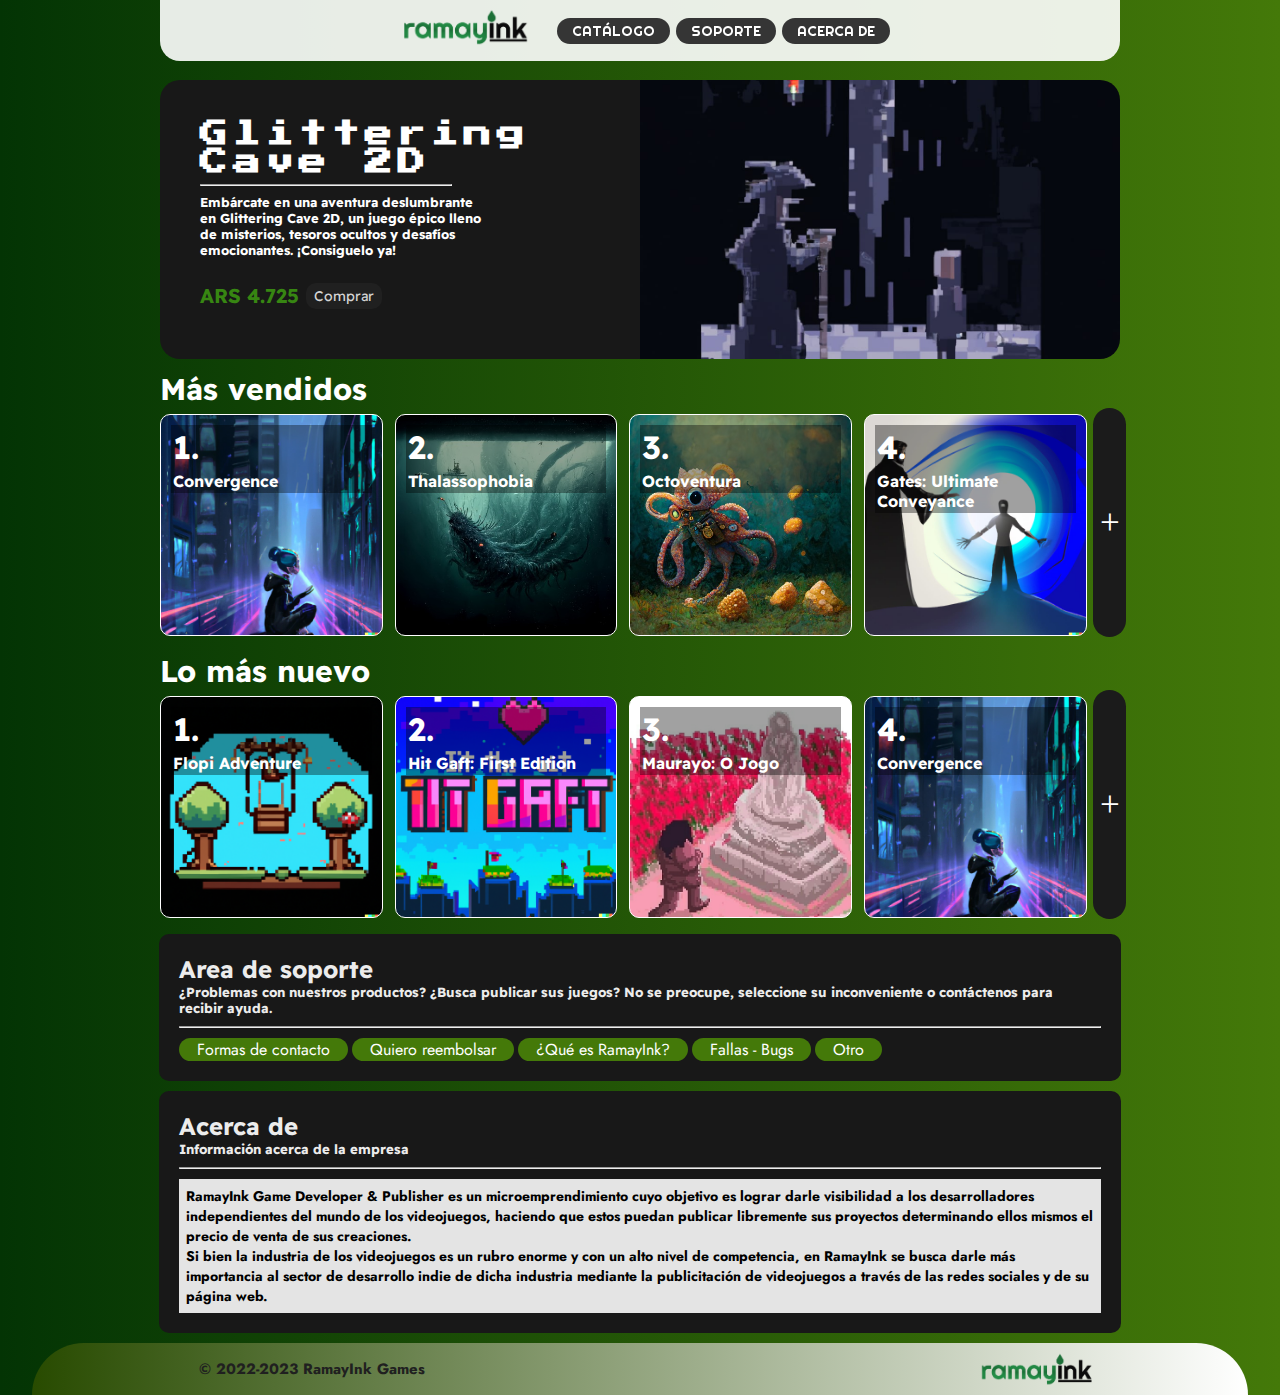
<file: ramayink/index.html>
<!DOCTYPE html>
<html lang="es">
<head>
    <meta charset="UTF-8">
    <meta http-equiv="X-UA-Compatible" content="IE=edge">
    <meta name="viewport" content="width=device-width, initial-scale=1.0">
    <link rel="stylesheet" href="styles.css" type="text/css">
    <link rel="preconnect" href="https://fonts.googleapis.com">
    <link rel="preconnect" href="https://fonts.gstatic.com" crossorigin>
    <link href="https://fonts.googleapis.com/css2?family=Righteous&display=swap" rel="stylesheet">
    <link href="https://fonts.googleapis.com/css2?family=Montserrat:wght@700&display=swap" rel="stylesheet">
    <link href="https://fonts.googleapis.com/css2?family=Press+Start+2P&display=swap" rel="stylesheet">
    <link href="https://fonts.googleapis.com/css2?family=Secular+One&display=swap" rel="stylesheet">
    <link href="https://fonts.googleapis.com/css2?family=Jost:wght@600&display=swap" rel="stylesheet">
    <link href="https://fonts.googleapis.com/css2?family=Readex+Pro:wght@700&display=swap" rel="stylesheet">
    <link href="https://fonts.googleapis.com/css2?family=Urbanist:wght@900&display=swap" rel="stylesheet">
    <link rel="shortcut icon" type="image/jpg" href="img/gota.png"/>
    <title>RamayInk</title>
</head>
<body>
    <div class="caja1">
        <header class="encabezado">
            <img src="img/ramayink.png" alt="">
            <nav>
                <a href="tienda.html">CATÁLOGO</a>
                <a href="#soporte">SOPORTE</a>
                <a href="#acerca-de">ACERCA DE</a>
            </nav>
        </header>
    </div>
    <div class="caja2">
        <section class="imagen">
            <h2>Glittering Cave 2D</h2>
            <hr>
            <h4>Embárcate en una aventura deslumbrante en Glittering Cave 2D, un juego épico lleno de misterios, tesoros ocultos y desafíos emocionantes. ¡Consiguelo ya!</h4>
            <div class="imgComprar">
                <h5>ARS 4.725</h5>
                <a href="tienda.html">Comprar</a>
            </div>
        </section>
        
    </div>
    <h2 class="tituloGaleria">Más vendidos</h2>
    <hr class="hrGalerias">
    <div class="cajaVentas">
        <div id="ventas">
            <section id="jogo1" style="background-image: url('img/convergence.jpg');">
                <h1>1.</h1>
                <h4>Convergence</h4>
                <a class="boton-a-tienda" href="tienda.html">Ir a la Tienda</a>
            </section>
            <section id="jogo2" style="background-image: url('img/thalassophobia.jpeg');">
                <h1>2.</h1>
                <h4>Thalassophobia</h4>
                <a class="boton-a-tienda" href="tienda.html">Ir a la Tienda</a>
            </section>
            <section id="jogo3" style="background-image: url('img/octoventura.jpeg');">
                <h1>3.</h1>
                <h4>Octoventura</h4>
                <a class="boton-a-tienda" href="tienda.html">Ir a la Tienda</a>
            </section>
            <section id="jogo4" id="img4" style="background-image: url('img/gates.jpg');">
                <h1>4.</h1>
                <h4>Gates: Ultimate Conveyance</h4>
                <a class="boton-a-tienda" href="tienda.html">Ir a la Tienda</a>
            </section>
            <a href="tienda.html" class="plus">+</a>
        </div>
    </div>
    <h2 class="tituloGaleria">Lo más nuevo</h2>
    <hr class="hrGalerias">
    <div class="cajaNuevos">
        <div id="nuevos">
            <section id="jogo1" style="background-image: url('img/flopiadventure.jpg');">
                <h1>1.</h1>
                <h4>Flopi Adventure</h4>
                <a class="boton-a-tienda" href="tienda.html">Ir a la Tienda</a>
            </section>
            <section id="jogo2" style="background-image: url('img/hitgaft.jpg');">
                <h1>2.</h1>
                <h4>Hit Gaft: First Edition</u></h4>
                <a class="boton-a-tienda" href="tienda.html">Ir a la Tienda</a>
            </section>
            <section id="jogo3" style="background-image: url('img/maurayothegame.jpg');">
                <h1>3.</h1>
                <h4>Maurayo: O Jogo</h4>
                <a class="boton-a-tienda" href="tienda.html">Ir a la Tienda</a>
            </section>
            <section id="jogo4" id="img4" style="background-image: url('img/convergence.jpg');">
                <h1>4.</h1>
                <h4>Convergence</h4>
                <a class="boton-a-tienda" href="tienda.html">Ir a la Tienda</a>
            </section>
            <a href="tienda.html" class="plus">+</a>
        </div>
    </div>
    <div class="cajaSoporte">
        <section id="soporte">
            <h2>Area de soporte</h2>
            <h5>¿Problemas con nuestros productos? ¿Busca publicar sus juegos? No se preocupe, seleccione su inconveniente o contáctenos para recibir ayuda.</h5>
            <hr>
            <a href="contacto.html">Formas de contacto</a>
            <a href="contacto.html">Quiero reembolsar</a>
            <a href="#acerca-de">¿Qué es RamayInk?</a>
            <a href="contacto.html">Fallas - Bugs</a>
            <a href="contacto.html">Otro</a>
        </section>
    </div>
    <div class="cajaAcercaDe">
        <section id="acerca-de">
            <h2>Acerca de</h2>
            <h5>Información acerca de la empresa</h5>
            <hr>
            <h3>
                <!--
                -10.6.2023: <br>
                ¡Bienvenido a RamayInk, la empresa que ha llevado la excelencia a nuevos horizontes! Desde nuestros humildes comienzos como Game Publisher and Developer, hemos experimentado un crecimiento impresionante y nos hemos convertido en un nombre líder en múltiples sectores. Permíteme presentarte nuestra exitosa empresa.
<br><br>
RamayInk se fundó con la visión de crear experiencias de juego innovadoras y emocionantes para jugadores de todas las edades. Nuestro enfoque en la calidad, la creatividad y la atención al detalle nos permitió capturar la imaginación de los jugadores de todo el mundo. Con el tiempo, nos hemos convertido en un referente en la industria del entretenimiento digital, lanzando juegos aclamados que han ganado numerosos premios y han cautivado a millones de jugadores.
<br><br>
Sin embargo, no nos detuvimos ahí. Reconociendo las oportunidades para expandir nuestro alcance, RamayInk se aventuró en nuevos sectores. Uno de nuestros logros más notables fue la creación de Ramayo-Mart™, nuestra cadena de supermercados de renombre mundial. En Ramayo-Mart™, nos enorgullece ofrecer una amplia variedad de productos de alta calidad, desde alimentos frescos y productos básicos hasta electrónica y artículos para el hogar. Nuestro enfoque en la satisfacción del cliente, los precios competitivos y la comodidad ha llevado a Ramayo-Mart a convertirse en un destino preferido para las compras diarias.
<br><br>
Además, RamayInk ha incursionado en el sector hotelero con nuestra marca RamayInk Commodities™. Nuestros hoteles de lujo, ubicados en destinos de ensueño en todo el mundo, ofrecen una experiencia única y sofisticada. Desde una atención excepcional hasta comodidades de primer nivel, nos esforzamos por garantizar que cada estadía sea inolvidable. Ya sea que los huéspedes busquen relajarse en un entorno paradisíaco o explorar nuevas culturas, RamayInk Commodities™ está preparado para satisfacer las expectativas más exigentes.
<br><br>
En RamayInk, la excelencia y la pasión por la innovación son los pilares de nuestro éxito. Nuestro equipo de profesionales talentosos y dedicados trabaja incansablemente para ofrecer productos y servicios de la más alta calidad en todos los sectores en los que operamos. Valoramos a nuestros clientes, empleados y socios, y nos esforzamos por establecer relaciones duraderas basadas en la confianza y la integridad.
<br><br>
Como empresa totalmente exitosa, RamayInk continúa desafiando los límites y explorando nuevas oportunidades. Mantenemos una mentalidad abierta hacia la innovación y nos adaptamos constantemente a las cambiantes demandas del mercado. Nuestro objetivo final es ofrecer experiencias excepcionales que mejoren la vida de las personas en todo el mundo.
<br><br>
En resumen, RamayInk es una empresa líder en la industria del entretenimiento digital, los supermercados y la hotelería. Con una trayectoria sólida de éxito y un compromiso inquebrantable con la calidad, nos enorgullece brindar productos y servicios que superan las expectativas de nuestros clientes. Bienvenido a RamayInk, donde la excelencia es nuestro sello distintivo.
<br> <hr>
Los fundadores y propietarios de RamayInk, el Sr. Ramayo, el Sr. Rosales y el Sr. Sibello, son visionarios emprendedores que han liderado con éxito el crecimiento y la expansión de la empresa. Los tres poseen una pasión inquebrantable por la innovación y un compromiso incansable con la excelencia.
<br><br>
El Sr. Rosales, con su amplia experiencia en la industria del entretenimiento digital, aporta una visión creativa y una profunda comprensión de las tendencias emergentes. Su enfoque estratégico y su capacidad para identificar oportunidades han sido fundamentales para el éxito de RamayInk en el campo de los juegos y más allá.
<br><br>
El Sr. Sibello, por su parte, aporta una valiosa experiencia empresarial y una mentalidad centrada en el crecimiento. Su enfoque en la gestión eficiente de recursos y en la toma de decisiones sólidas ha sido fundamental para expandir la presencia de RamayInk en nuevos sectores, como los supermercados y la hotelería.
<br><br>
El Sr. Turkish, como miembro destacado del equipo ejecutivo de RamayInk, desempeña un papel fundamental en el éxito de la empresa. Con su profundo conocimiento de la industria y su experiencia en marketing, el Sr. Turkish ha liderado exitosas campañas promocionales que han impulsado la visibilidad de los productos y servicios de RamayInk en el mercado.
<br><br>
El Sr. Peralta, otro miembro clave del equipo ejecutivo, aporta una sólida experiencia en gestión de operaciones y logística. Con su enfoque metódico y su atención al detalle, el Sr. Peralta ha sido fundamental para garantizar que los procesos internos de RamayInk sean eficientes y estén alineados con los estándares de calidad de la empresa.
<br><br>
Juntos, el Sr. Rosales, el Sr. Sibello, el Sr. Turkish y el Sr. Peralta forman un equipo ejecutivo excepcionalmente talentoso y diverso. Su liderazgo inspirador y su enfoque colaborativo han impulsado el éxito de RamayInk y han establecido la empresa como un referente en múltiples sectores.
                <br> <br>
                -->
                RamayInk Game Developer & Publisher es un microemprendimiento cuyo objetivo es lograr darle visibilidad a los desarrolladores independientes del mundo de los videojuegos, haciendo que estos puedan publicar libremente sus proyectos determinando ellos mismos el precio de venta de sus creaciones.<br>Si bien la industria de los videojuegos es un rubro enorme y con un alto nivel de competencia, en RamayInk se busca darle más importancia al sector de desarrollo indie de dicha industria mediante la publicitación de videojuegos a través de las redes sociales y de su página web.</h3></h3>
        </section>
    </div>
    <div class="caja4">
        <div class="pie">
            <footer>
                <h2>© 2022-2023 RamayInk Games</h2>
                <img src="img/ramayink.png" alt="">
            </footer>
        </div>
    </div>
</body>
</html>
</file>
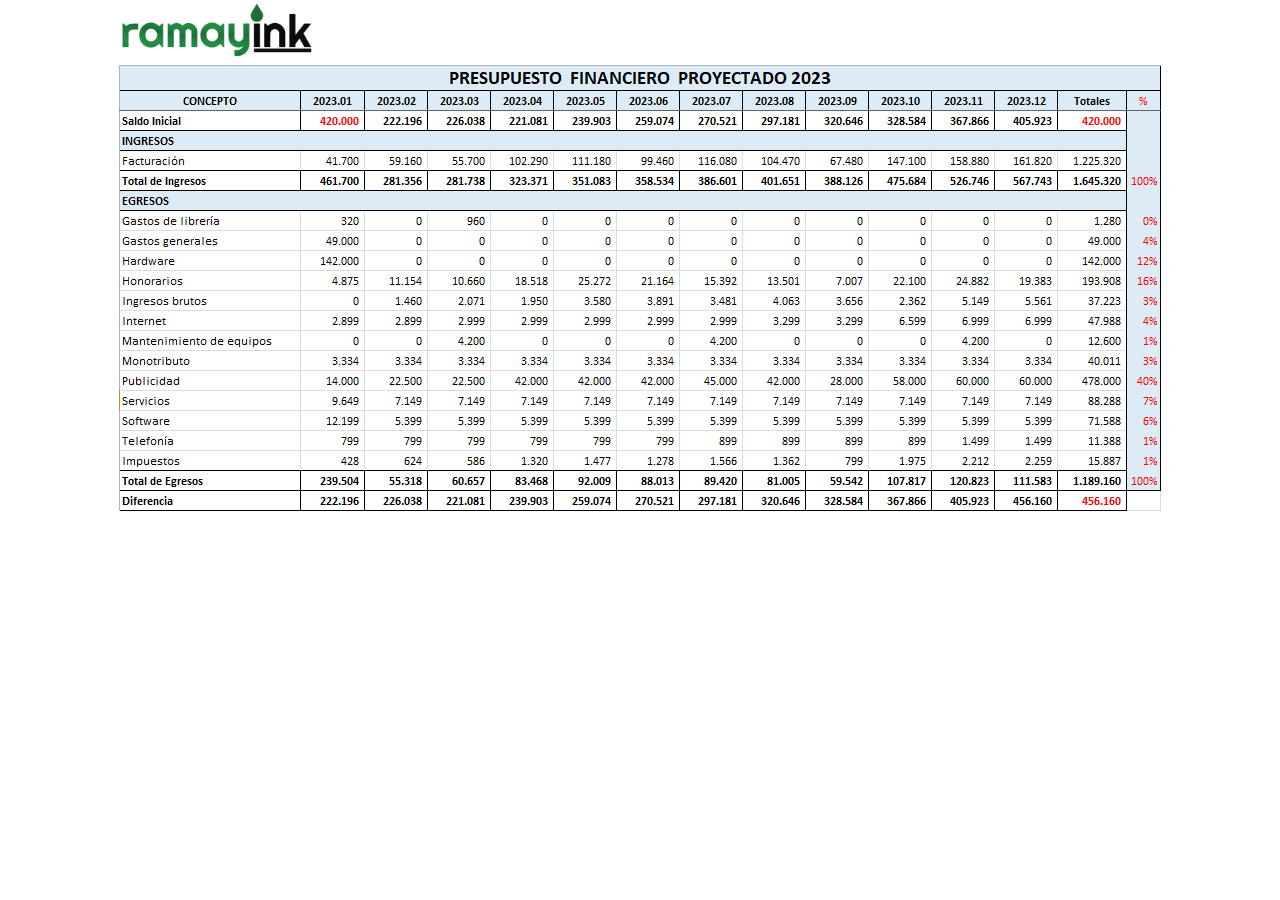
<file: ramayink/presupuesto.html>
<!DOCTYPE html>
<html lang="en">
<head>
    <meta charset="UTF-8">
    <meta http-equiv="X-UA-Compatible" content="IE=edge">
    <meta name="viewport" content="width=device-width, initial-scale=1.0">
    <title>RamayInk - Presupuesto</title>
    <link rel="stylesheet" href="style2.css" type="text/css">
</head>
<body>
    <div class="imagenes">
        <div class="logo">
            <a href="index.html">
                <img src="img/ramayink.png" alt="">
            </a>
        </div>
        <img class="pre" src="img/presupuesto-ramayink.jpg" alt="">
    </div>
</body>
</html>
</file>
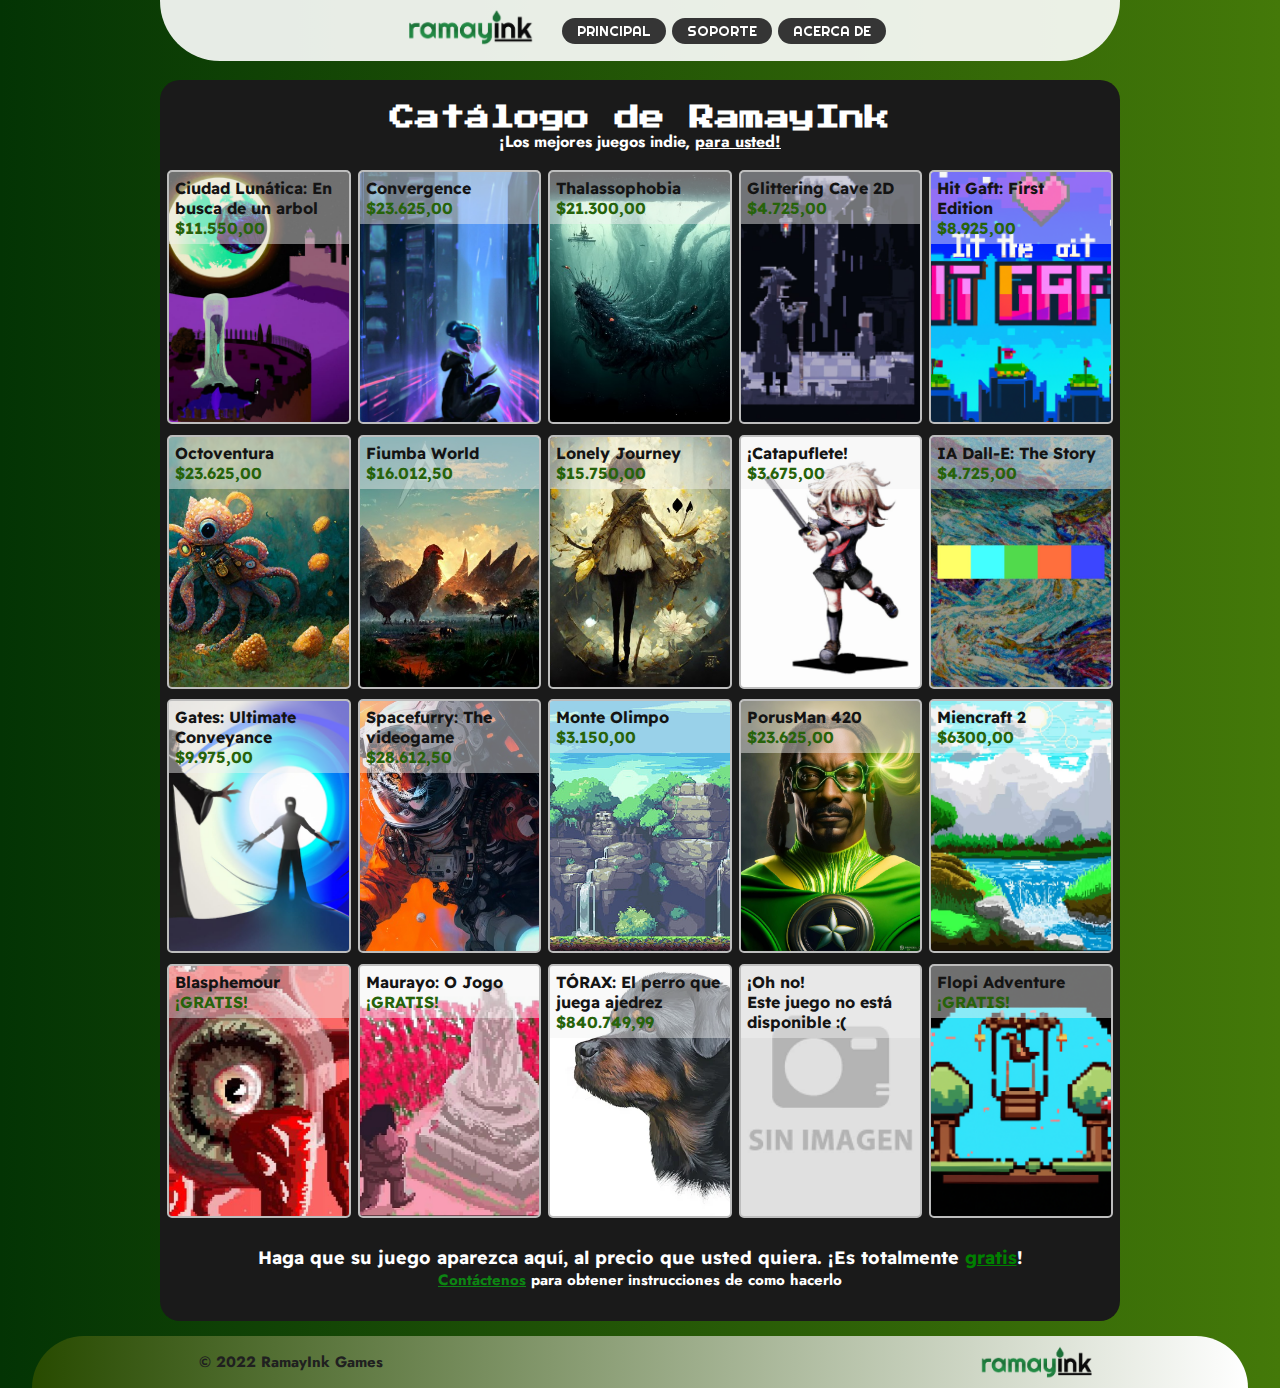
<file: ramayink/tienda.html>
<!DOCTYPE html>
<html lang="es">
<head>
    <meta charset="UTF-8">
    <meta http-equiv="X-UA-Compatible" content="IE=edge">
    <meta name="viewport" content="width=device-width, initial-scale=1.0">
    <link rel="stylesheet" href="stylesTienda.css" type="text/css">
    <link rel="preconnect" href="https://fonts.googleapis.com">
    <link rel="preconnect" href="https://fonts.gstatic.com" crossorigin>
    <link href="https://fonts.googleapis.com/css2?family=Righteous&display=swap" rel="stylesheet">
    <link href="https://fonts.googleapis.com/css2?family=Montserrat:wght@700&display=swap" rel="stylesheet">
    <link href="https://fonts.googleapis.com/css2?family=Press+Start+2P&display=swap" rel="stylesheet">
    <link href="https://fonts.googleapis.com/css2?family=Secular+One&display=swap" rel="stylesheet">
    <link href="https://fonts.googleapis.com/css2?family=Jost:wght@600&display=swap" rel="stylesheet">
    <link href="https://fonts.googleapis.com/css2?family=Readex+Pro:wght@700&display=swap" rel="stylesheet">
    <link rel="shortcut icon" type="image/jpg" href="img/gota.png"/>
    <title>RamayInk</title>
</head>
<body>
    <div class="caja1">
        <header class="encabezado">
            <img src="img/ramayink.png" alt="">
            <nav>
                <a href="index.html">PRINCIPAL</a>
                <a href="index.html#soporte">SOPORTE</a>
                <a href="index.html#acerca-de">ACERCA DE</a>
            </nav>
        </header>
    </div>

    <div class="titulo">
        <section>
            <div class="texto">
                <h2>Catálogo de RamayInk</h2>
                <h4>¡Los mejores juegos indie, <u>para usted!</u></h4>
            </div>
        </section>
    </div>
    <div class="catalogoCompleto">
        <div class="filas">
            <div id="fila1">
                <section id="jogo1" style="background-image: url('img/ciudadlunatica.jpeg');">
                    <h1>Ciudad Lunática: En busca de un arbol <p class="precio">$11.550,00</p></h1>
                    <a class="botonComprar" href="">Comprar YA MISMO</a>
                </section>
                <section id="jogo2" style="background-image: url('img/convergence.jpg');">
                    <h1>Convergence <p class="precio">$23.625,00</p></h1>
                    <a class="botonComprar" href="">Comprar YA MISMO</a>
                </section>
                <section id="jogo3" style="background-image: url('img/thalassophobia.jpeg');">
                    <h1>Thalassophobia <p class="precio">$21.300,00</p></h1>
                    <a class="botonComprar" href="">Comprar YA MISMO</a>
                </section>
                <section id="jogo4" style="background-image: url('img/glitteringcave.jpeg');">
                    <h1>Glittering Cave 2D<p class="precio">$4.725,00</p></h1>
                    <a class="botonComprar" href="">Comprar YA MISMO</a>
                </section>
                <section id="jogo5" style="background-image: url('img/hitgaft.jpg');">
                    <h1>Hit Gaft: First Edition <p class="precio">$8.925,00</p></h1>
                    <a class="botonComprar" href="">Comprar YA MISMO</a>
                </section>
            </div>
            <div id="fila2">
                <section id="jogo6" style="background-image: url('img/octoventura.jpeg');">
                    <h1>Octoventura <p class="precio">$23.625,00</p></h1>
                    <a class="botonComprar" href="">Comprar YA MISMO</a>
                </section>
                <section id="jogo7" style="background-image: url('img/fiumbaworld.jpeg');">
                    <h1>Fiumba World <p class="precio">$16.012,50</p></h1>
                    <a class="botonComprar" href="">Comprar YA MISMO</a>
                </section>
                <section id="jogo8" style="background-image: url('img/lonelyjourney.jpeg');">
                    <h1>Lonely Journey <p class="precio">$15.750,00</p></h1>
                    <a class="botonComprar" href="">Comprar YA MISMO</a>
                </section>
                <section id="jogo9" style="background-image: url('img/catapuflete.jpeg');">
                    <h1>¡Catapuflete! <p class="precio">$3.675,00</p></h1>
                    <a class="botonComprar" href="">Comprar YA MISMO</a>
                </section>
                <section id="jogo10" style="background-image: url('img/dalle.jpg');">
                    <h1>IA Dall-E: The Story <p class="precio">$4.725,00</p></h1>
                    <a class="botonComprar" href="">Comprar YA MISMO</a>
                </section>
            </div>
            <div id="fila3">
                <section id="jogo11" style="background-image: url('img/gates.jpg');">
                    <h1>Gates: Ultimate Conveyance <p class="precio">$9.975,00</p></h1>
                    <a class="botonComprar" href="">Comprar YA MISMO</a>
                </section>
                <section id="jogo12" style="background-image: url('img/spacefurry.jpeg');">
                    <h1>Spacefurry: The videogame <p class="precio">$28.612,50</p></h1>
                    <a class="botonComprar" href="">Comprar YA MISMO</a>
                </section>
                <section id="jogo13" style="background-image: url('img/monteolimpo.jpg');">
                    <h1>Monte Olimpo <p class="precio">$3.150,00</p></h1>
                    <a class="botonComprar" href="">Comprar YA MISMO</a>
                </section>
                <section id="jogo14" style="background-image: url('img/porusman420.jpg');">
                    <h1>PorusMan 420 <p class="precio">$23.625,00</p></h1>
                    <a class="botonComprar" href="">Comprar YA MISMO</a>
                </section>
                <section id="jogo15" style="background-image: url('img/miencraft2.jpg');">
                    <h1>Miencraft 2 <p class="precio">$6300,00</p></h1>
                    <a class="botonComprar" href="">Comprar YA MISMO</a>
                </section>
            </div>
            <div id="fila4">
                <section id="jogo16" style="background-image: url('img/blasphemour.jpg');">
                    <h1>Blasphemour <p class="precio">¡GRATIS!</p></h1>
                    <a class="botonComprar" href="">Comprar YA MISMO</a>
                </section>
                <section id="jogo17" style="background-image: url('img/maurayothegame.jpg');">
                    <h1>Maurayo: O Jogo <p class="precio">¡GRATIS!</p></h1>
                    <a class="botonComprar" href="">Comprar YA MISMO</a>
                </section>
                <section id="jogo18" style="background-image: url('img/torax.jpg');">
                    <h1>TÓRAX: El perro que juega ajedrez <p class="precio">$840.749,99</p></h1>
                    <a class="botonComprar" href="">Comprar YA MISMO</a>
                </section>
                <section id="jogo19" style="background-image: url('img/noimage.jpg');">
                    <h1>¡Oh no! <p>Este juego no está disponible :(</p></h1>
                </section>
                <section id="jogo20" style="background-image: url('img/flopiadventure.jpg');">
                    <h1>Flopi Adventure <p class="precio">¡GRATIS!</p></h1>
                    <a class="botonComprar" href="">Comprar YA MISMO</a>
                </section>
            </div>
            <h2 class="desea">Haga que su juego aparezca aquí, al precio que usted quiera. ¡Es totalmente <u style="color: green">gratis</u>!</h2>
            <h4 class="desea2"><a href="">Contáctenos</a> para obtener instrucciones de como hacerlo</h4>
        </div>
    </div>
    <div class="caja4">
        <div class="pie">
            <footer>
                <h2>© 2022 RamayInk Games</h2>
                <img src="img/ramayink.png" alt="">
            </footer>
        </div>
    </div>
</body>
</html>
</file>
<file: ramayink/styles.css>
*{
    padding: 0px;
    margin: 0px;
}
body{
    background: rgb(3,52,4);
    background: linear-gradient(-90deg, rgba(68,121,9,1) 0%, rgba(3,52,4,1) 100%);

}
.caja1{
    width: 100%;
    display: flex;
    justify-content: center;
    position: fixed;
    top: 0px;
}
.encabezado img{
    width: 130px;
    margin: 14px;
    margin-top: 8px;
    margin-right: 25px;
}
.encabezado{
    width: 75%;
    align-items: center;
    display: flex;
    justify-content: center;
    background-color: rgba(255, 255, 255, 0.9);
    border-bottom-left-radius: 20px;
    border-bottom-right-radius: 20px;
    animation: 1s a-enc;
    margin: 0px;

}
@keyframes a-enc{
    0%{
        opacity: 0%;
        width: 0px;
    }
    50%{
        opacity: 100%;
        width: 80%;
    }
    100%{
        opacity: 100%;
        width: 75%;
    }
}@keyframes a-enc2{
    0%{
        opacity: 0%;
    }
    15%{
        opacity: 0%;
        width: 0px;
    }
    100%{
        opacity: 100%;
        width: 75%;
    }
}
.encabezado nav a{
    color: white;
    padding: 4px;
    padding-left: 15px;
    padding-right: 15px;
    margin-right: 2px;
    border-radius: 20px;
    background-color: rgb(53, 53, 53);
    text-decoration: none;
    font-family: Righteous;
    transition: 0.5s font-size ease-in-out, 0.5s background-color ease-in-out;
    font-size: 14px;
    animation: 1s a-enc2;
}
.encabezado nav a:hover{
    background-color:rgb(14, 116, 17);
    font-size: 17px;
    transition: 0.2s;
}
.caja2{
    width: 100%;
    height: 300px;
    display: flex;
    justify-content: center;
    margin-top: 60px;
}
.caja2 .imagen{
    background-color: rgb(24, 24, 24);
    background-position: right;
    background-repeat: no-repeat;
    width: 75%;
    background-image: url('img/glitteringcave.jpeg');
    height: 93%;
    margin-top: 20px;
    border-radius: 20px;
    background-size: 60%;
    display: block;
    justify-content: center;
    animation: 1s a-enc3;
    
}
.caja2 .imagen img{
    width: 60px;
    height: 60px;
    margin-left: 20px;
}
@keyframes a-enc3{
    0%{
        height: 30%;
        opacity: 0%;
    }
    100%{
        height: 93%;
        opacity: 100%;
    }
}
.imagen h2{
    margin: 40px;
    width: 35%;
    font-size: 28px;
    margin-bottom: 0;
    color: white;
    font-family: "Press Start 2P";
    letter-spacing: 5px;
}
.imagen hr{
    width: 26%;
    margin: 8px;
    margin-left: 40px;
}
.imagen h4{
    width: 30%;
    margin-left: 40px;
    font-size: 13px;
    margin-top: 5px;
    line-height: 16px;
    margin-bottom: 0;
    color: white;
    font-family: "Readex Pro";
}
.imagen .imgComprar h5{
    margin-top: 25px;
    margin-left: 40px;
    font-size: 20px;
    color: rgb(55, 134, 18);
    font-family: "Readex Pro";
}
.imagen .imgComprar a{
    margin-top: 25px;
    margin-left: 7px;
    background-color: rgb(32, 32, 32);
    color: rgb(212, 212, 212);
    font-family: 'Readex Pro';
    font-size: 14px;
    text-decoration: none;
    padding: 4px;
    padding-left: 8px;
    padding-right: 8px;
    border-radius: 10px;
}
.imagen .imgComprar a:hover{
    background-color: rgb(55, 134, 18);
}
.imagen .imgComprar{
    display: flex;
}
.tituloGaleria{
    width: 75%;
    margin: auto;
    margin-top: 10px;
    font-size: 30px;
    font-family: "Readex Pro";
    color: white;
    
}
.hrGalerias{
    width: 95%;
    display: none;
    margin: auto;
}
.cajaVentas, .cajaNuevos{
    width: 100%;
    display: flex;
    justify-content: center;
    
}
#ventas, #nuevos{
    width: 76%;
    display: flex;
}
.cajaVentas section h1, .cajaNuevos section h1, .cajaVentas section h4, .cajaNuevos section h4{
    font-family: 'Readex Pro';
    background-color: rgba(0, 0, 0, 0.37);
    color: white;
    padding: 2px;
}
.cajaVentas section, .cajaNuevos section{

    background-repeat: no-repeat;
    background-size: cover;
    width: 25%;
    height: 200px;
    border-radius: 10px;
    margin: 6px;
    transition: 0.2s width ease-in-out, 0.2s background-position ease-in-out;
    padding: 10px;
    border: 1px solid white;
}
.cajaVentas section:hover, .cajaNuevos section:hover{
    width: 50%;
    background-position: bottom;
    transition: 0.2s;
}
.boton-a-tienda{
    background-color: black;
    background-color:rgb(14, 116, 17);
    padding: 5px;
    color: white;
    font-family: 'Readex Pro';
    text-decoration: none;
    display: none;
}
.cajaVentas section:hover .boton-a-tienda, .cajaNuevos section:hover .boton-a-tienda{
    display: flex;
}
.plus{
    background-color: rgb(27, 27, 27);
    color: white;
    width: 40px;
    text-align: center;
    font-size: 35px;
    border-radius: 80px;
    text-decoration: none;
    height: 98%;
    display: flex;
    align-items: center;
    justify-content: center;
}
.caja4{
    display: flex;
    justify-content: center;
}
.pie{
    background: rgb(3,52,4);
    background: linear-gradient(90deg, rgb(40, 75, 0) 0%, rgb(255, 255, 255) 100%);
    display: flex;
    justify-content: center;
    margin-top: 10px;
    border-top-left-radius: 70px;
    border-top-right-radius: 70px;
    width: 95%;
}
footer{
    display: flex;
    align-items: center;
    width: 75%;
    justify-content: space-between;
}
footer h2{
    margin: 15px;
    font-size: 15px;
    color: rgb(32, 32, 32);
    font-family: Jost;
}
footer img{
    height: 35px;
}

/* AREA DE SOPORTE Y ACERCA DE*/
.cajaSoporte, .cajaAcercaDe{
    width: 100%;
    display: flex;
    justify-content: center;
    margin-top: 10px;
}
.cajaSoporte section, .cajaAcercaDe section{
    width: 72%;
    background-color: rgb(24, 24, 24);
    border-radius: 10px;
    padding: 20px;
}
.cajaSoporte section h2, .cajaAcercaDe section h2{
    font-family: "Readex Pro";
    color: rgb(236, 236, 236);
}
.cajaSoporte section h5, .cajaAcercaDe section h5{
    font-family: "Readex Pro";
    color: rgb(236, 236, 236);

}
.cajaSoporte section hr, .cajaAcercaDe section hr{
    margin-top: 10px;
    margin-bottom: 10px;
}
.cajaSoporte a{
    background-color: rgba(68,121,9,1);
    border-radius: 20px;
    padding-right: 18px;
    padding-left: 18px;
    color: white;
    text-decoration: none;
    font-family: Jost;
}
.cajaSoporte a:hover{
    background-color: white;
    color: black;

}
/* FIN AREA DE SOPORTE  Y ACERCA DE*/
/* ACERCA DE */
.cajaAcercaDe h3{
    background-color: rgb(228, 228, 228);
    padding: 7px;
    color: black;
    font-family: 'Jost';
    font-size: 14px;
}
/* */
/* */
@media(max-width: 1330px){
    .caja2 .imagen{
        background-size: 50%;
    }
}
@media(max-width: 1190px){
    .caja2 .imagen{
        background-size: 100%;
    }
    .imagen h2{
        text-shadow: 1.5px 1px 1px black;
    }
    .imagen h4{
        background-color: rgba(0, 0, 0, 0.4) ;
        padding: 5px;
        width: 90%;
        font-size: 11px;
    }
}
@media(max-width: 970px) {
    .imagen h2{
        font-size: 30px;
    }
}

@media(max-width: 810px) {
    .caja1{
        position: static;
    }
    .encabezado{
        width: 100%;
        animation: none;
        display: block;
        text-align: center;
        height: 90px;
        border-radius: 0;
    }
    .caja2{
        height: 260px;
        margin-top: 0;
    }
    .encabezado img{
        margin: 5px;
    }
    .encabezado nav{
        margin: 0px;
    }
    .caja2 .imagen h2{
        font-size: 20px;
    }
    .caja2 .imagen{
        width: 95%;
        animation: none;
        margin-top: 12px;
    }
    #jogo3, #jogo4{
        display: none;
    }
    .cajaVentas section, .cajaNuevos section{
        width: 50%;
    }
    #ventas, #nuevos{
        width: 100%;
        margin-top: 5px;
    }
    .tituloGaleria{
        width: 95%;
        font-size: 24px;
    }
    .cajaVentas section h1, .cajaNuevos section h1, .cajaVentas section h4, .cajaNuevos section h4{
        font-size: 20px;
        font-family: Jost;
    }
    .cajaSoporte section{
        width: 85%;
    }
    .cajaAcercaDe section{
        width: 85%;
        text-align: justify;
    }
    #soporte a{
        display: flex;
        padding: 4px;
        padding-left: 15px;
        margin-bottom: 10px;
        font-size: 14px;
        font-family: 'Jost';
    }
    .pie{
        border-radius: 0;
        width: 100%;
    }
    .pie footer{
        width: 90%;
    }
    .pie footer h2{
        line-height: 18px;
    }
    .plus{
        display: none;
    }
    .hrGalerias{
        display: flex;
    }
}
/*@media(max-width: 770px){
}*/
@media(max-width: 650px){
    .imagen h4{
        width: 80%;
    }
}
@media(max-width: 485px){
}
@media(max-width: 450px){
    .cajaVentas section h1, .cajaNuevos section h1, .cajaVentas section h4, .cajaNuevos section h4{
        font-size: 18px;
    }
    .imagen h2{
        margin: 18px;
        margin-bottom: 12px;
    }
    .imagen hr{
        display: none;
    }
    .imagen h4{
        margin-left: 18px;
    }

    .imagen .imgComprar h5{
        margin-top: 20px;
        margin-left: 18px;
        font-size: 18px;
    }
    .imagen .imgComprar a{
        margin-top: 20px;
        font-size: 13px;
        padding-right: 15px;
        padding-left: 15px;
    }
}
@media(max-width: 370px){
    .cajaVentas section h1, .cajaNuevos section h1, .cajaVentas section h4, .cajaNuevos section h4{
        font-size: 14px;
    }
    .imagen img{
        display: none;
    }
}
@media(max-width: 340px){
    .caja2 .imagen h2{
        font-size: 15px;
        margin: 20px;
    }
}
</file>
<file: ramayink/style2.css>
*{
    padding: 0;
    margin: 0;
}
body{
    display: flex;
    justify-content: center;
}
.logo{
    width: 100%;
}
.logo img{
    width: 200px;
}
.pre{
    width: 100%;
}
@media (max-width: 470px){
    .logo img{
        width: 150px;
    }
}
</file>
<file: ramayink/stylesTienda.css>
*{
    padding: 0px;
    margin: 0px;
}
body{
    background: rgb(3,52,4);
    background: linear-gradient(-90deg, rgba(68,121,9,1) 0%, rgba(3,52,4,1) 100%);

}
.caja1{
    width: 100%;
    display: flex;
    justify-content: center;
    position: fixed;
    top: 0px;
}
.encabezado img{
    width: 130px;
    margin: 14px;
    margin-top: 8px;
    margin-right: 25px;
}
.encabezado{
    width: 75%;
    align-items: center;
    display: flex;
    justify-content: center;
    background-color: rgba(255, 255, 255, 0.9);
    border-bottom-left-radius: 60px;
    border-bottom-right-radius: 60px;
    animation: 1s a-enc;
    margin: 0px;

}
.encabezado nav a{
    color: white;
    padding: 4px;
    padding-left: 15px;
    padding-right: 15px;
    margin-right: 2px;
    border-radius: 20px;
    background-color: rgb(53, 53, 53);
    text-decoration: none;
    font-family: Righteous;
    transition: 0.5s font-size ease-in-out, 0.5s background-color ease-in-out;
    font-size: 14px;
    animation: 1s a-enc2;
}
.encabezado nav a:hover{
    background-color:rgb(14, 116, 17);
    font-size: 17px;
    transition: 0.2s;
}

.titulo{
    width: 100%;
    margin-top: 80px;
    text-align: center;
    display: flex;
    justify-content: center;
}
.titulo section{
    background-color: rgb(26, 26, 26);
    border-top-left-radius: 20px;
    border-top-right-radius: 20px;
    width: 75%;
}
.titulo h2{
    color: white;
    font-family: "Press Start 2P";
    font-size: 25px;
    margin: 25px;
    margin-bottom: 0px;
}
.titulo h4{
    color: white;
    font-family: "Jost";
    margin-bottom: 10px;
}

.catalogoCompleto{
    width: 100%;
    display: flex;
    justify-content: center;
}
.filas{
    width: 75%;
    display: block;
    background-color: rgb(26, 26, 26);
    padding-bottom: 20px;
    border-bottom-left-radius: 20px;
    border-bottom-right-radius: 20px;
}
#fila1, #fila2, #fila3, #fila4{
    display: flex;
}
.filas section{
    width: 20%;
    margin: 7px;
    margin-right: 0px;
    margin-bottom: 3.5px;
    height: 250px;
    background-size: cover;
    background-position: center;
    transition: 0.2s width;
    border-radius: 5px;
    border: 2px solid rgb(189, 189, 189);
}
.filas section h1{
    color: rgb(20, 20, 20);
    background-color: rgba(241, 241, 241, 0.459);
    padding: 6px;
    font-family: "Readex Pro";
    font-size: 16px;
}
.filas section:hover{
    width: 70%;
    outline: 3px solid rgb(43, 110, 12);
    transition: 0.3s;
}
.filas #jogo19:hover{
    width: 20%;
}
.botonComprar{
    margin: 5px;
    padding: 4px;
    background-color: black;
    background-color:rgb(43, 110, 12);
    color: white;
    font-family: 'Readex Pro';
    text-decoration: none;
    border-radius: 20px;
    padding-left: 7px;
    display: none;

}
.filas section:hover .botonComprar{
    display: flex;
}
#jogo5, #jogo10, #jogo15, #jogo20{
    margin-right: 7px;
}
.desea{
    font-size: 18px;
    font-family: 'Readex Pro';
    color: white;
    text-align: center;
    margin: 10px;
    margin-bottom: 0px;
    margin-top: 25px;
}
.desea2{
    font-family: 'Jost';
    font-size: 15px;
    color: white;
    text-align: center;
    margin-bottom: 10px;
}
.desea2 a{
    color: rgb(13, 133, 19);
}

.precio{
    color: rgb(39, 99, 11);
}
.caja4{
    display: flex;
    justify-content: center;
}
.pie{
    background: rgb(3,52,4);
    background: linear-gradient(90deg, rgb(40, 75, 0) 0%, rgb(255, 255, 255) 100%);
    display: flex;
    justify-content: center;
    margin-top: 15px;
    border-top-left-radius: 70px;
    border-top-right-radius: 70px;
    width: 95%;
}
footer{
    display: flex;
    align-items: center;
    width: 75%;
    justify-content: space-between;
}
footer h2{
    margin: 15px;
    font-size: 15px;
    font-family: 'Jost';
    color: rgb(32, 32, 32);
}
footer img{
    height: 35px;
}
@media(max-width: 1000px){
    #fila1, #fila2, #fila3, #fila4, #fila5{
        display: block;
    }
    .filas section{
        width: 95%;
    }
    .filas{
         width: 95%;
    }
    .titulo section{
        width: 95%;
    }
    .caja1{
        position: static;
    }
    .encabezado{
        width: 100%;
        animation: none;
        display: block;
        text-align: center;
        height: 90px;
        border-radius: 0;
    }
    .titulo{
        margin-top: 12px;
    }
    
    .encabezado img{
        margin: 5px;
    }
    .encabezado nav{
        margin: 0px;
    }
    .filas section:hover{
        width: 95%;
        border: 2px solid green;
        transition: 0s;
    }
    .filas section:hover h1{
        background-color: rgb(230, 230, 230);
    }
    .texto h2{
        line-height: 35px;
    }
    .desea{
        font-size: 16px;
        text-align: left;
    }
    .desea2{
        font-size: 14px;
        text-align: left;
        margin-left: 10px;
        margin-right: 10px;
    }
    .pie{
        border-radius: 0;
        width: 100%;
    }
    .pie footer{
        width: 90%;
    }
    .pie footer h2{
        line-height: 18px;
    }
}
</file>
